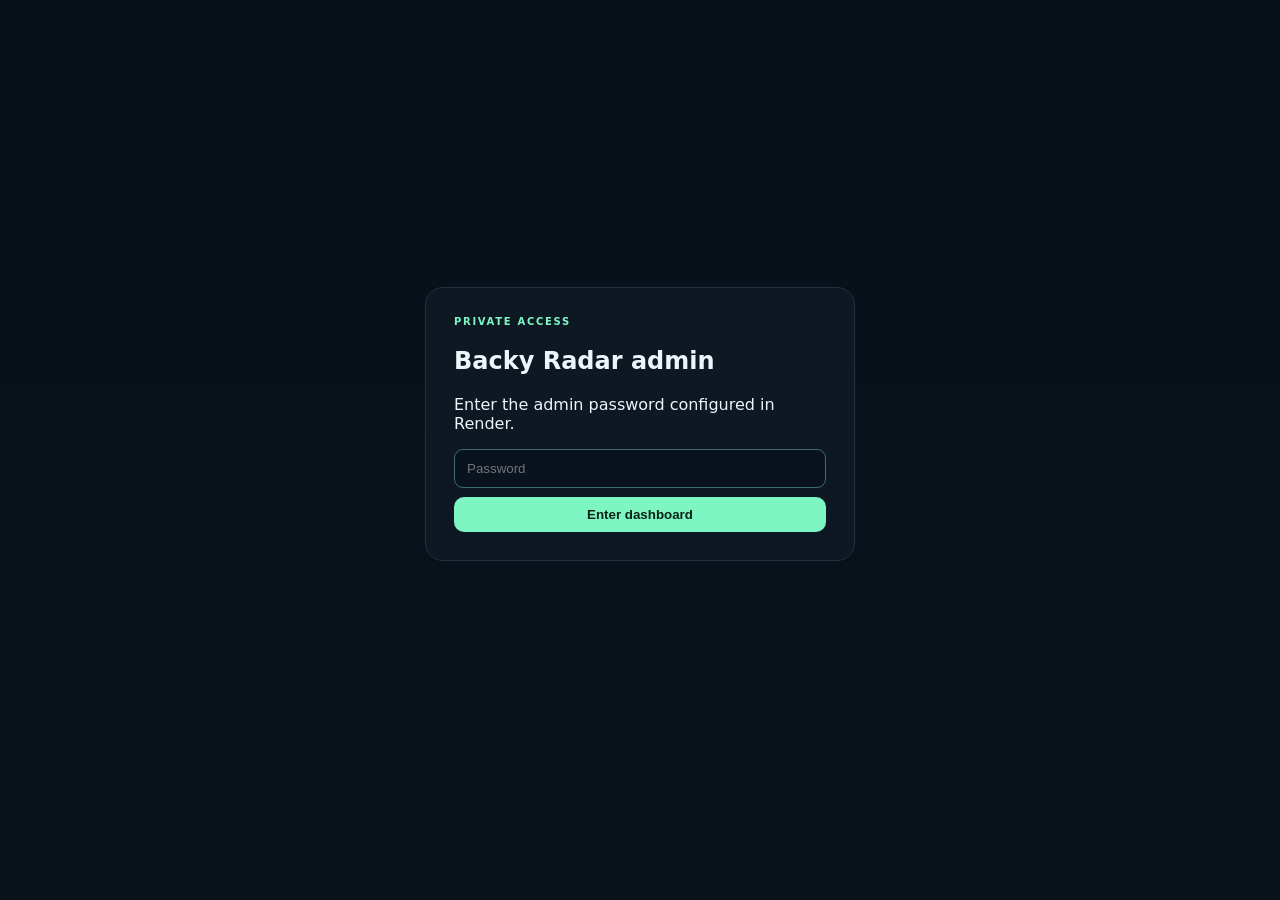
<file: templates/login.html>
<!doctype html>
<html lang="en"><head><meta charset="utf-8"><meta name="viewport" content="width=device-width,initial-scale=1"><title>Backy Radar · Admin</title><link rel="stylesheet" href="/static/style.css"></head>
<body><main class="login-wrap"><section class="login-card"><div class="kicker">PRIVATE ACCESS</div><h1>Backy Radar admin</h1><p>Enter the admin password configured in Render.</p><form method="post"><input name="password" type="password" placeholder="Password" required autofocus><button>Enter dashboard</button></form></section></main></body></html>
</file>
<file: static/style.css>
:root{
  --bg:#071019;--bg2:#09131c;--panel:#0d1823;--panel2:#101d29;--text:#edf5fb;--muted:#91a3b4;
  --line:#203242;--accent:#7df6c3;--blue:#76baff;--amber:#ffd166;--red:#ff8d8d;--purple:#c9a6ff;
}
*{box-sizing:border-box}html{background:var(--bg)}body{margin:0;background:linear-gradient(180deg,var(--bg),var(--bg2));color:var(--text);font-family:Inter,ui-sans-serif,system-ui,-apple-system,Segoe UI,Roboto,Arial,sans-serif}
a{color:inherit}.topbar{min-height:72px;display:flex;align-items:center;gap:22px;padding:13px 22px;border-bottom:1px solid var(--line);position:sticky;top:0;background:rgba(7,16,25,.95);backdrop-filter:blur(14px);z-index:30}
.brand{display:flex;align-items:center;gap:10px;min-width:205px}.brand small{display:block;color:var(--muted);font-size:10px;margin-top:2px}.logo{width:36px;height:36px;border-radius:10px;background:var(--accent);color:#062319;font-weight:900;display:grid;place-items:center}
nav{display:flex;gap:4px;overflow:auto;scrollbar-width:none;flex:1}nav::-webkit-scrollbar{display:none}nav button{white-space:nowrap;background:transparent;color:var(--muted);border:0;border-radius:9px;padding:9px 11px;font-weight:750;cursor:pointer}nav button.active,nav button:hover{background:#13212e;color:var(--text)}
.admin{display:flex;align-items:center;gap:10px;color:var(--muted);font-size:12px;white-space:nowrap}.admin a{color:var(--text)}
button,.button{border:0;border-radius:10px;background:var(--accent);color:#082218;font-weight:850;padding:10px 14px;cursor:pointer;text-decoration:none;display:inline-flex;align-items:center;justify-content:center}.secondary,.ghost{background:#152331!important;color:var(--text)!important;border:1px solid var(--line)!important}
main{max-width:1500px;margin:auto;padding:28px 26px 80px}.tab{display:none}.tab.active{display:block}
.hero,.pagehead{display:flex;justify-content:space-between;align-items:flex-start;gap:22px;margin-bottom:22px}.hero{padding:30px;border:1px solid #1b3544;background:radial-gradient(circle at 82% -20%,rgba(125,246,195,.15),transparent 35%),var(--panel);border-radius:20px}.hero.compact h1{font-size:44px}.hero h1,.pagehead h1{font-size:clamp(32px,4vw,56px);line-height:1.04;letter-spacing:-1.8px;margin:6px 0 10px}.pagehead h1{font-size:40px}.hero p,.pagehead p{color:var(--muted);line-height:1.55;max-width:850px;margin:0}.hero-actions{display:flex;gap:8px;flex-wrap:wrap}.kicker{font-size:10px;letter-spacing:1.7px;color:var(--accent);font-weight:900}
.feed-controls,.filters,.watch-form{display:grid;gap:8px;margin-bottom:14px;padding:11px;border:1px solid var(--line);background:var(--panel);border-radius:13px}.feed-controls{grid-template-columns:minmax(260px,1fr) 150px 190px auto}.feed-controls.compact{grid-template-columns:180px 210px auto;max-width:620px}.filters{grid-template-columns:1.5fr repeat(7,minmax(105px,1fr)) auto}.watch-form{grid-template-columns:2fr 1fr auto}
input,select{width:100%;background:#08131d;color:var(--text);border:1px solid var(--line);border-radius:9px;padding:11px 12px;outline:none}input:focus,select:focus{border-color:#3b6f68}
.statusline{display:flex;justify-content:space-between;align-items:center;color:var(--muted);font-size:12px;margin:8px 2px 14px}.fresh-dot{color:var(--accent)}
.channel-note{padding:13px 15px;border:1px solid #3b345e;background:#17152a;color:#d9ccff;border-radius:12px;margin-bottom:14px;font-size:13px;line-height:1.45}
.cards{display:grid;gap:10px}.lead-card{display:grid;grid-template-columns:72px minmax(0,1fr) 270px;gap:18px;padding:17px;border:1px solid var(--line);background:linear-gradient(180deg,#0e1924,#0c1721);border-radius:15px;transition:.14s}.lead-card:hover{border-color:#32516a;transform:translateY(-1px)}
.score{width:58px;height:58px;border-radius:15px;display:flex;flex-direction:column;align-items:center;justify-content:center;background:#12212d;border:1px solid var(--line)}.score b{font-size:20px}.score span{font-size:9px;color:var(--muted);text-transform:uppercase;letter-spacing:.8px}.score.good{background:#0d2b23;border-color:#245746;color:var(--accent)}.score.mid{background:#2c2613;border-color:#5e4e23;color:var(--amber)}.score.low{background:#29191e;border-color:#5e303a;color:var(--red)}
.meta-row,.detail-meta{display:flex;gap:7px;align-items:center;flex-wrap:wrap;color:var(--muted);font-size:11px}.pill,.source-badge{border:1px solid var(--line);border-radius:999px;padding:4px 7px;background:#0a151f}.source-badge.official{border-color:#345b83;background:#10263a;color:#9ecfff}.source-badge.innovation{border-color:#5b477e;background:#1c1531;color:#d4baff}.source-badge.social{border-color:#4a4f5a;background:#161b21;color:#cbd2db}
.lead-main h3{font-size:17px;line-height:1.35;margin:8px 0 5px}.publisher{font-size:12px;color:#c6d3de}.lead-main p{color:#9fb0bf;font-size:13px;line-height:1.5;margin:8px 0}.micro{font-size:12px;color:#c1cfda;background:#0a141d;border:1px solid #172a39;border-radius:9px;padding:9px 10px}.micro b{color:var(--accent)}
.lead-side{display:flex;flex-direction:column;justify-content:space-between;gap:14px}.buyer span{display:block;text-transform:uppercase;font-size:9px;letter-spacing:1px;color:var(--muted);margin-bottom:4px}.buyer b{font-size:12px;line-height:1.4}.rank-note{display:block;color:var(--muted);font-size:10px;margin-top:7px}.actions,.drawer-actions{display:flex;gap:6px;flex-wrap:wrap}.actions button,.drawer-actions button{font-size:11px;padding:8px 9px}
.sectionhead{display:flex;justify-content:space-between;align-items:center;margin:18px 0 10px}.sectionhead h2{margin:4px 0}.empty{padding:38px;border:1px dashed var(--line);border-radius:14px;text-align:center;color:var(--muted)}.empty.small{padding:18px}
.watch-sites{display:flex;gap:8px;flex-wrap:wrap;margin:10px 0 24px}.watch-chip{display:flex;gap:12px;align-items:center;padding:10px 11px;border:1px solid var(--line);background:var(--panel);border-radius:12px}.watch-chip b{display:block;font-size:12px}.watch-chip span{display:block;color:var(--muted);font-size:10px;margin-top:2px}
.source-table{width:100%;border-collapse:collapse;background:var(--panel);border-radius:13px;overflow:hidden;margin-bottom:28px}.source-table td,.source-table th{padding:12px;border-bottom:1px solid var(--line);text-align:left;font-size:12px;vertical-align:top}.source-table th{font-size:10px;color:var(--muted);text-transform:uppercase}.query-grid{display:grid;grid-template-columns:repeat(3,1fr);gap:9px;margin:10px 0 28px}.query{padding:12px;background:var(--panel);border:1px solid var(--line);border-radius:11px}.query b{font-size:10px;color:var(--accent)}.query p{font-size:12px;color:#bdcbd7;line-height:1.45;margin:6px 0 0}
.drawer{position:fixed;right:-660px;top:0;width:min(630px,96vw);height:100vh;background:#08131d;border-left:1px solid var(--line);padding:34px;overflow:auto;z-index:60;transition:.22s}.drawer.open{right:0;box-shadow:-30px 0 90px rgba(0,0,0,.5)}.close{position:absolute;right:18px;top:16px;background:#152331;color:var(--text)}.drawer h2{font-size:26px;line-height:1.2;margin:8px 0 12px}.detail-block{padding:14px 0;border-top:1px solid var(--line);font-size:13px;line-height:1.55}.detail-block>b{display:block;color:var(--accent);font-size:10px;text-transform:uppercase;letter-spacing:1px;margin-bottom:5px}.detail-block a{color:#a8d1ff}
.toast{position:fixed;bottom:20px;left:50%;transform:translateX(-50%) translateY(100px);background:#dcfff0;color:#082219;padding:11px 15px;border-radius:10px;font-weight:800;z-index:90;transition:.2s}.toast.show{transform:translateX(-50%) translateY(0)}
.login-wrap{min-height:100vh;display:grid;place-items:center}.login-card{width:min(430px,92vw);padding:28px;background:var(--panel);border:1px solid var(--line);border-radius:18px}.login-card form{display:grid;gap:9px}

@media(max-width:1180px){.topbar{flex-wrap:wrap}.brand{min-width:auto}.admin{margin-left:auto}nav{order:3;width:100%}.filters{grid-template-columns:repeat(4,1fr)}.lead-card{grid-template-columns:65px 1fr}.lead-side{grid-column:2}.lead-side{flex-direction:row;align-items:flex-end}.query-grid{grid-template-columns:1fr 1fr}}
@media(max-width:720px){main{padding:20px 13px 60px}.hero,.pagehead{flex-direction:column}.hero{padding:22px}.hero.compact h1{font-size:36px}.feed-controls,.feed-controls.compact,.watch-form,.filters{grid-template-columns:1fr;max-width:none}.lead-card{grid-template-columns:54px 1fr;gap:11px;padding:14px}.score{width:48px;height:48px}.lead-side{grid-column:2;flex-direction:column;align-items:stretch}.query-grid{grid-template-columns:1fr}.rank-grid{grid-template-columns:1fr 1fr}.source-table{display:block;overflow:auto}.statusline{align-items:flex-start;gap:10px;flex-direction:column}}

.quality-score{display:grid;grid-template-columns:1.2fr 1fr 1fr;gap:10px;margin-bottom:12px}.quality-score>div{padding:18px;border:1px solid var(--line);background:var(--panel);border-radius:14px}.quality-score span{display:block;color:var(--muted);font-size:10px;text-transform:uppercase;letter-spacing:.8px}.quality-score b{font-size:34px;color:var(--accent)}.quality-score small{color:var(--muted);margin-left:3px}.quality-score strong{display:block;font-size:17px;margin-top:6px}.quality-metrics{display:grid;grid-template-columns:repeat(5,1fr);gap:8px;margin-bottom:28px}.quality-metric{padding:13px;border:1px solid var(--line);background:#0b1620;border-radius:12px}.quality-metric span{display:block;color:var(--muted);font-size:10px;min-height:26px}.quality-metric b{font-size:21px}.quality-metric small{color:var(--muted);margin-left:5px}.gap-grid{display:grid;grid-template-columns:repeat(2,1fr);gap:10px}.gap-card{padding:17px;border:1px solid var(--line);background:var(--panel);border-radius:14px}.gap-card.high{border-color:#5c323a}.gap-card.medium{border-color:#5d5128}.gap-top{display:flex;justify-content:space-between;gap:10px;color:var(--muted);font-size:10px;text-transform:uppercase}.gap-top span{font-weight:900}.gap-card.high .gap-top span{color:var(--red)}.gap-card.medium .gap-top span{color:var(--amber)}.gap-card h3{margin:8px 0 6px}.gap-card p{color:#a9b8c5;line-height:1.5;font-size:13px}.next-fix{padding-top:10px;border-top:1px solid var(--line);font-size:12px;color:#c4d1dc}.next-fix b{display:block;color:var(--accent);font-size:9px;text-transform:uppercase;margin-bottom:4px}
@media(max-width:900px){.quality-metrics{grid-template-columns:repeat(3,1fr)}.gap-grid{grid-template-columns:1fr}.quality-score{grid-template-columns:1fr 1fr}}
@media(max-width:560px){.quality-metrics{grid-template-columns:1fr 1fr}.quality-score{grid-template-columns:1fr}}

/* Ecosystem intelligence */
.feed-controls.safety-controls{grid-template-columns:minmax(260px,1.5fr) minmax(190px,.9fr) 135px 185px auto}
.feed-controls.account-controls{grid-template-columns:minmax(260px,1fr) 190px auto;max-width:760px}
.ecosystem-toolbar{display:grid;grid-template-columns:minmax(220px,.7fr) minmax(500px,1.7fr);gap:16px;align-items:center;padding:14px 16px;margin:12px 0 8px;background:linear-gradient(180deg,#0d1924,#0b151f);border:1px solid var(--line);border-radius:14px}
.ecosystem-toolbar>div>b{display:block;font-size:13px}.ecosystem-toolbar>div>span{display:block;color:var(--muted);font-size:11px;line-height:1.45;margin-top:4px}
.mini-form{display:grid;grid-template-columns:1.2fr 1.2fr 1fr auto;gap:7px}.mini-form input,.mini-form select{font-size:11px;padding:9px 10px}.mini-form button{font-size:11px;padding:9px 11px}
.entity-chip{background:#0b1721}.entity-chip span{max-width:260px}
.score.threat.good{background:#321b24;border-color:#7b3d51;color:#ff9bb9}.score.threat.mid{background:#2d2116;border-color:#6a4930;color:#ffbf7c}.score.partner.good{background:#132a31;border-color:#285e6b;color:#8ee9ff}.score.partner.mid{background:#1e2933;border-color:#3c5266;color:#a6cfff}
.pill.competitor{border-color:#6a3b54;background:#251624;color:#ffadd0}.pill.competitor-signal{border-color:#654d2f;background:#251e13;color:#ffd19a}.pill.ecosystem{border-color:#2f5b64;background:#10242a;color:#98e8f7}.pill.partner-tag{border-color:#355b4a;background:#11241c;color:#9ef2c7}
.context-grid{display:flex;gap:7px;flex-wrap:wrap}
.rank-grid{display:grid;grid-template-columns:repeat(auto-fit,minmax(105px,1fr));gap:8px;margin:14px 0}.rank-grid>div{padding:11px;background:#0d1a25;border:1px solid var(--line);border-radius:11px}.rank-grid span{display:block;color:var(--muted);font-size:9px;text-transform:uppercase;letter-spacing:.8px}.rank-grid b{display:block;font-size:22px;margin-top:4px}
.breakdown{display:grid;gap:4px}.break-row{display:flex;justify-content:space-between;gap:20px;padding:6px 0;border-bottom:1px solid #142533;text-transform:capitalize}.break-row span{color:#b4c2cf}.break-row b{color:var(--accent)}
.account-grid{display:grid;grid-template-columns:repeat(2,minmax(0,1fr));gap:10px}.account-card{display:grid;grid-template-columns:62px minmax(0,1fr) auto;gap:14px;align-items:center;padding:16px;background:linear-gradient(180deg,#0e1924,#0b161f);border:1px solid var(--line);border-radius:14px}.account-card:hover{border-color:#35576d}.account-score{width:54px;height:54px;display:flex;flex-direction:column;align-items:center;justify-content:center;border-radius:14px;background:#0d2b23;border:1px solid #245746;color:var(--accent)}.account-score b{font-size:19px}.account-score span{font-size:8px;text-transform:uppercase;color:#9ed6c2}.account-main h3{margin:5px 0 4px;font-size:16px}.account-main p{margin:0 0 8px;color:var(--muted);font-size:11px}.account-tags{display:flex;gap:5px;flex-wrap:wrap}
.timeline{display:grid;gap:0;margin-top:12px}.timeline-item{display:grid;grid-template-columns:118px 1fr;gap:14px;padding:14px 0;border-top:1px solid var(--line)}.timeline-date{font-size:10px;color:var(--muted);padding-top:2px}.timeline-item b{display:block;font-size:13px;line-height:1.4;margin:5px 0}.timeline-item p{color:#9fb0bf;font-size:12px;line-height:1.5;margin:5px 0}.timeline-item a{font-size:11px;color:#9acaff}
@media(max-width:1120px){.feed-controls.safety-controls{grid-template-columns:1fr 1fr 140px 180px}.feed-controls.safety-controls button{grid-column:span 4}.ecosystem-toolbar{grid-template-columns:1fr}.account-grid{grid-template-columns:1fr}}
@media(max-width:820px){.mini-form{grid-template-columns:1fr 1fr}.feed-controls.safety-controls{grid-template-columns:1fr 1fr}.feed-controls.safety-controls button{grid-column:span 2}}
@media(max-width:620px){.feed-controls.safety-controls,.feed-controls.account-controls,.mini-form{grid-template-columns:1fr;max-width:none}.feed-controls.safety-controls button{grid-column:auto}.account-card{grid-template-columns:54px 1fr}.account-card>button{grid-column:2;justify-self:start}.timeline-item{grid-template-columns:1fr}.timeline-date{padding:0}}
</file>
